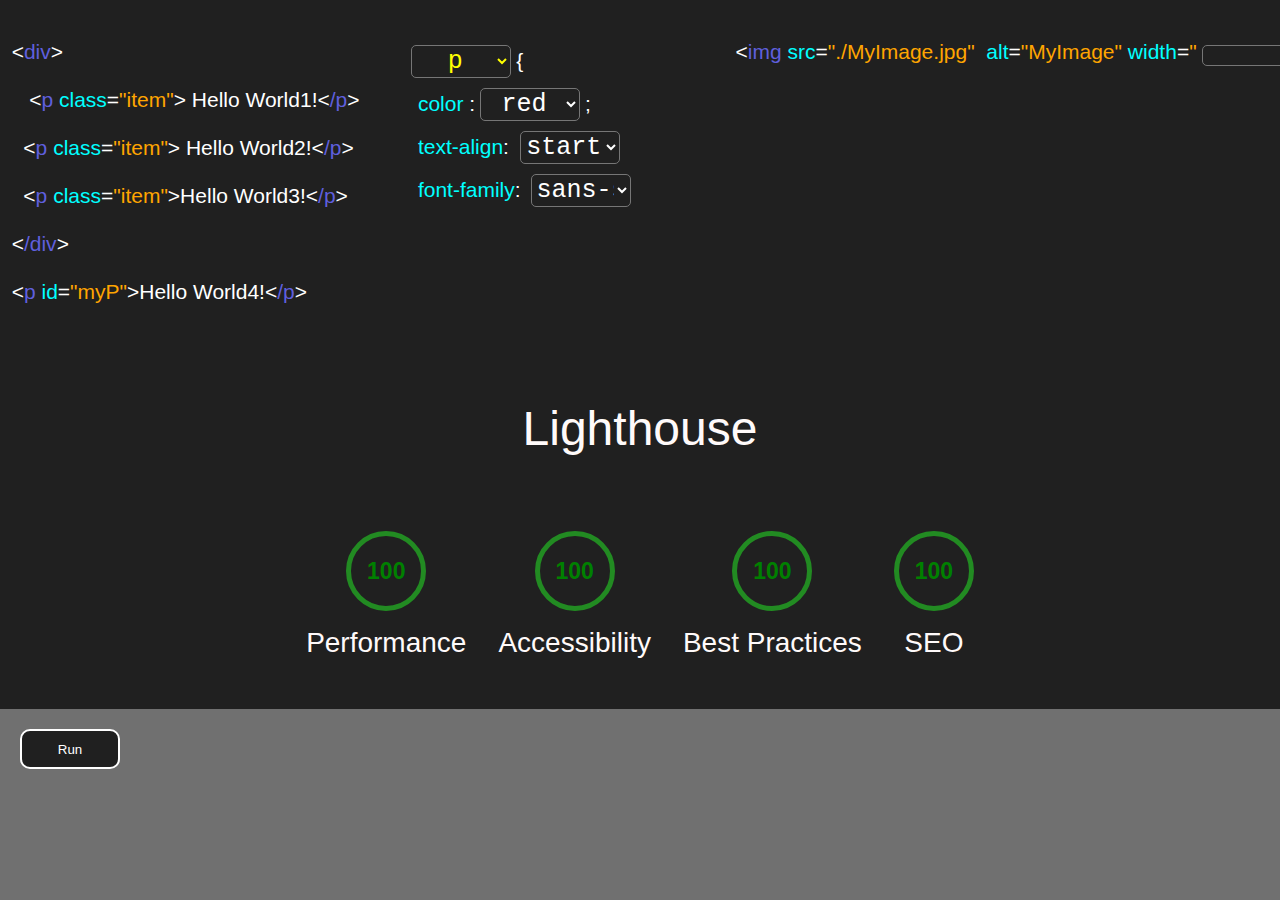
<file: CRP/index.html>
<!doctype html>
<html lang="en">
  <head>
    <meta charset="UTF-8" />
    <meta
      name="viewport"
      content="width=device-width, user-scalable=no, initial-scale=1.0, maximum-scale=1.0, minimum-scale=1.0"
    />
    <meta http-equiv="X-UA-Compatible" content="ie=edge" />
    <title>Document</title>
    <link rel="stylesheet" href="style.css" />
    <script defer src="./index.js"></script>
</head>

<body>
    <div class="cont">

    <div id="codeEditor">
            <div>
                <pre>
  &lt<span style="color: rgb(95, 95, 221);" class="divTag">div</span>&gt

    <span class="pTag pTag1"> &lt<span style="color: rgb(95, 95, 221);">p</span> <span style="color: cyan">class</span>=<span style="color: orange">"item"</span>&gt Hello World1!&lt<span style="color: rgb(95, 95, 221);">/p</span>&gt</span>

    <span class="pTag pTag2">&lt<span style="color: rgb(95, 95, 221);">p</span> <span style="color: cyan">class</span>=<span style="color: orange">"item"</span>&gt Hello World2!&lt<span style="color: rgb(95, 95, 221);">/p</span>&gt</span>

    <span class="pTag pTag3">&lt<span style="color: rgb(95, 95, 221);">p</span> <span style="color: cyan">class</span>=<span style="color: orange">"item"</span>&gtHello World3!&lt<span style="color: rgb(95, 95, 221);">/p</span>&gt</span>

  &lt<span style="color: rgb(95, 95, 221);" class="divTag">/div</span>&gt

  <span class="pTag pTag4">&lt<span style="color: rgb(95, 95, 221);">p</span> <span style="color: cyan">id</span>=<span style="color: orange">"myP"</span>&gtHello World4!&lt<span style="color: rgb(95, 95, 221);">/p</span>&gt</span>


   </pre>
            </div>
            <div>
                <pre>
        <select id="selectOR"><option>p</option><option>div>p</option><option>.item</option><option>#myP</option></select>{
          <span style="color: cyan;">color </span>:<span id="hexColor"><select id="selectColor"><option>red</option><option>green</option><option>blue</option></select></span>;
          <span style="color: cyan;">text-align</span>: <select id="selectTextAlign"><option>start</option><option>center</option><option>end</option></select>
          <span style="color: cyan;">font-family</span>: <select id="selectFontFamily"><option>sans-serif</option><option>arial</option><option>fantasy</option><option>monospace</option></select>
        </div>
          <pre>
                 &lt<span style="color: rgb(95, 95, 221);">img</span> <span style="color: cyan">src</span>=<span style="color: orange">"./MyImage.jpg"</span>  <span style="color: cyan">alt</span>=<span style="color: orange">"MyImage"</span> <span style="color: cyan">width</span>=<span style="color: orange">"<select id="width-select"><option value="auto"></option><option value="100px">100px;</option><option value="300px">300px;</option><option value="0"> 0;</option></select>"</span>/>

          <!-- &lt;img width="<select id="width-select">
            <option value="0">Select the width</option>
            <option value="100">100px</option>
            <option value="400">400px</option>
            <option value="0">0</option>
        </select>"
            src="./Planeta" alt="Planeta" /&gt;
         &lt;/body&gt;-->
</pre>
        <div class="codeEditor_right">

            </div>
        </div>


        <div class="image-block" id="image-block">
            <img width="100%" height="100%" src="../assets/images/Planeta.jpeg" alt="">
        </div>

        <p class="lighthouse_name">Lighthouse</p>

        <div class="performance">
            <div class="performance_block ">
                <div class="lighthouse break">100</div>
                <p  class="lighthouse-text">Performance</p>
            </div>

            <div class="performance_block ">
                <div class="lighthouse ">100</div>
                <p  class="lighthouse-text">Accessibility</p>
            </div>

            <div class="performance_block ">
                <div class="lighthouse break">100</div>
                <p class="lighthouse-text">Best Practices</p>
            </div>

            <div class="performance_block">
                <div class="lighthouse">100</div>
                <p  class="lighthouse-text">SEO</p>
            </div>
        </div>
    </div>
    <button id="run">Run</button>



        </div>

      </div>

    </div>
  </body>
</html>
</file>
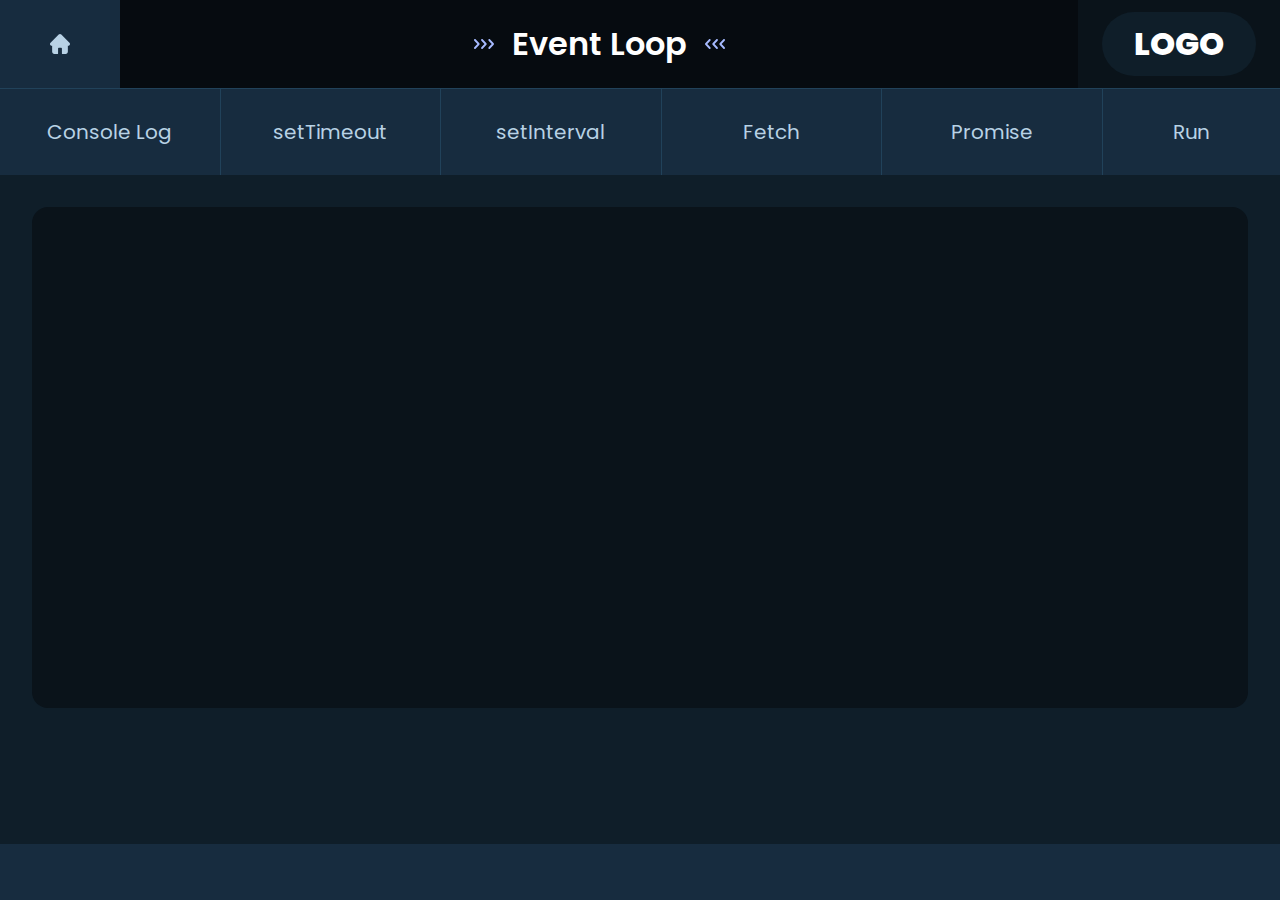
<file: event_loop/index.html>
<!DOCTYPE html>
<html lang="en">
  <head>
    <meta charset="UTF-8" />
    <meta charset="UTF-8" />
    <meta
      name="viewport"
      content="width=device-width, user-scalable=no, initial-scale=1.0, maximum-scale=1.0, minimum-scale=1.0"
    />
    <meta http-equiv="X-UA-Compatible" content="ie=edge" />
    <title>Event Loop</title>
    <link
      href="https://fonts.googleapis.com/css?family=Poppins"
      rel="stylesheet"
    />
    <link rel="stylesheet" href="style.css" />
    <script type="module" defer src="./script.js"></script>
  </head>
  <body>
    <main class="main">
      <header class="header">
        <a href="/home/" class="header_home">
          <svg
            width="24"
            height="24"
            viewBox="0 0 24 24"
            fill="none"
            xmlns="http://www.w3.org/2000/svg"
          >
            <g id="Icons/Outlined/Home">
              <path
                id="Vector"
                d="M21.4628 10.699C21.4623 10.6986 21.4618 10.6981 21.4614 10.6977L13.3021 2.53955C12.9544 2.19165 12.492 2 12.0001 2C11.5083 2 11.0459 2.1915 10.698 2.5394L2.54298 10.6934C2.54024 10.6961 2.53749 10.699 2.53474 10.7018C1.82056 11.42 1.82178 12.5853 2.53825 13.3017C2.86559 13.6292 3.29791 13.8188 3.76015 13.8387C3.77892 13.8405 3.79784 13.8414 3.81692 13.8414H4.14212V19.8453C4.14212 21.0334 5.10886 22 6.29733 22H9.48949C9.81301 22 10.0755 21.7377 10.0755 21.4141V16.707C10.0755 16.1649 10.5165 15.7239 11.0587 15.7239H12.9415C13.4837 15.7239 13.9248 16.1649 13.9248 16.707V21.4141C13.9248 21.7377 14.1871 22 14.5108 22H17.7029C18.8914 22 19.8581 21.0334 19.8581 19.8453V13.8414H20.1597C20.6514 13.8414 21.1138 13.6499 21.4618 13.302C22.1791 12.5844 22.1794 11.4171 21.4628 10.699Z"
                fill="#B8D2E5"
              />
            </g>
          </svg>
        </a>

        <div class="header_center">
          <svg
            xmlns="http://www.w3.org/2000/svg"
            width="24"
            height="24"
            viewBox="0 0 24 24"
            fill="none"
          >
            <path
              d="M16.6178 16.7071C16.2495 16.3166 16.2495 15.6834 16.6178 15.2929L19.7232 12L16.6178 8.70708C16.2495 8.31658 16.2495 7.68338 16.6178 7.29287C16.986 6.90237 17.5832 6.90237 17.9515 7.29287L21.7238 11.2929C22.0921 11.6834 22.0921 12.3166 21.7238 12.7071L17.9515 16.7071C17.5832 17.0976 16.986 17.0976 16.6178 16.7071Z"
              fill="#A6BAFF"
            />
            <path
              d="M9.34933 16.7071C8.98106 16.3166 8.98106 15.6834 9.34933 15.2929L12.4548 12L9.34933 8.70709C8.98106 8.31658 8.98106 7.68338 9.34933 7.29288C9.7176 6.90238 10.3148 6.90238 10.683 7.29288L14.4554 11.2929C14.8236 11.6834 14.8236 12.3166 14.4554 12.7071L10.683 16.7071C10.3148 17.0976 9.7176 17.0976 9.34933 16.7071Z"
              fill="#A6BAFF"
            />
            <path
              d="M2.27621 16.7071C1.90793 16.3166 1.90793 15.6834 2.27621 15.2929L5.38168 12L2.2762 8.70709C1.90793 8.31658 1.90793 7.68338 2.2762 7.29288C2.64448 6.90238 3.24164 6.90238 3.60991 7.29288L7.38224 11.2929C7.75052 11.6834 7.75052 12.3166 7.38224 12.7071L3.60991 16.7071C3.24164 17.0976 2.64448 17.0976 2.27621 16.7071Z"
              fill="#A6BAFF"
            />
          </svg>

          <h1 class="header_heading">Event Loop</h1>

          <svg
            xmlns="http://www.w3.org/2000/svg"
            width="24"
            height="24"
            viewBox="0 0 24 24"
            fill="none"
          >
            <path
              d="M7.38224 7.29289C7.75051 7.68342 7.75051 8.31658 7.38224 8.70711L4.27677 12L7.38224 15.2929C7.75051 15.6834 7.75051 16.3166 7.38224 16.7071C7.01396 17.0976 6.4168 17.0976 6.04853 16.7071L2.2762 12.7071C1.90793 12.3166 1.90793 11.6834 2.2762 11.2929L6.04853 7.29289C6.41681 6.90237 7.01396 6.90237 7.38224 7.29289Z"
              fill="#A6BAFF"
            />
            <path
              d="M14.6507 7.29289C15.0189 7.68342 15.0189 8.31658 14.6507 8.70711L11.5452 12L14.6507 15.2929C15.0189 15.6834 15.0189 16.3166 14.6507 16.7071C14.2824 17.0976 13.6852 17.0976 13.317 16.7071L9.54463 12.7071C9.17636 12.3166 9.17636 11.6834 9.54463 11.2929L13.317 7.29289C13.6852 6.90237 14.2824 6.90237 14.6507 7.29289Z"
              fill="#A6BAFF"
            />
            <path
              d="M21.7238 7.29289C22.0921 7.68342 22.0921 8.31658 21.7238 8.70711L18.6183 12L21.7238 15.2929C22.0921 15.6834 22.0921 16.3166 21.7238 16.7071C21.3555 17.0976 20.7584 17.0976 20.3901 16.7071L16.6178 12.7071C16.2495 12.3166 16.2495 11.6834 16.6178 11.2929L20.3901 7.29289C20.7584 6.90237 21.3555 6.90237 21.7238 7.29289Z"
              fill="#A6BAFF"
            />
          </svg>
        </div>

        <div class="header_logo_container">
          <h2 class="header_logo">LOGO</h2>
        </div>
      </header>

      <div class="events">
        <div role="button" class="event_item">Console Log</div>
        <div role="button" class="event_item">setTimeout</div>
        <div role="button" class="event_item">setInterval</div>
        <div role="button" class="event_item">Fetch</div>
        <div role="button" class="event_item">Promise</div>
        <button disabled class="event_item event_item_last" id="run">
          Run
        </button>
      </div>

      <article class="container">
        <section class="container_animation_wrapper"></section>
      </article>

      <footer class="footer"></footer>

      <div class="modal" id="modal">
        <div class="modal_container" id="modalContainer"></div>
      </div>
    </main>
  </body>
</html>

<!-- 
  <div class="menu">
    <div class="menu-item" data-name="settimeout">SetTimeout</div>
    <div class="menu-item" data-name="setinterval">SetInterval</div>
    <div class="menu-item" data-name="promise">Promise</div>
    <div class="menu-item" data-name="console">Console.log</div>
  </div>

  <div class="codeEditor"></div>

  <div class="run-container">
    <button id="run">Run Code</button>
  </div>

  <section class="event-loop">
    <div class="block_wrapper">
      <p class="block_text">Call Stack</p>
      <div class="callstack" id="callback_element"></div>
    </div>

    <img
      src="./../assets/event-loop-spinner.svg"
      class="spinner"
      id="event_spinner"
    />

    <div class="main_wrapper">
      <div class="block_wrapper webapi_wrapper">
        <p class="block_text">WEB API</p>
        <div class="webapi"></div>
      </div>

      <div class="task_queue">
        <div class="block_wrapper">
          <div class="microtask"></div>
          <p class="block_text">Microtask</p>
        </div>

        <div class="block_wrapper">
          <div class="macrotask"></div>
          <p class="block_text">Macrotask</p>
        </div>
      </div>
    </div>
  </section>  -->
</file>
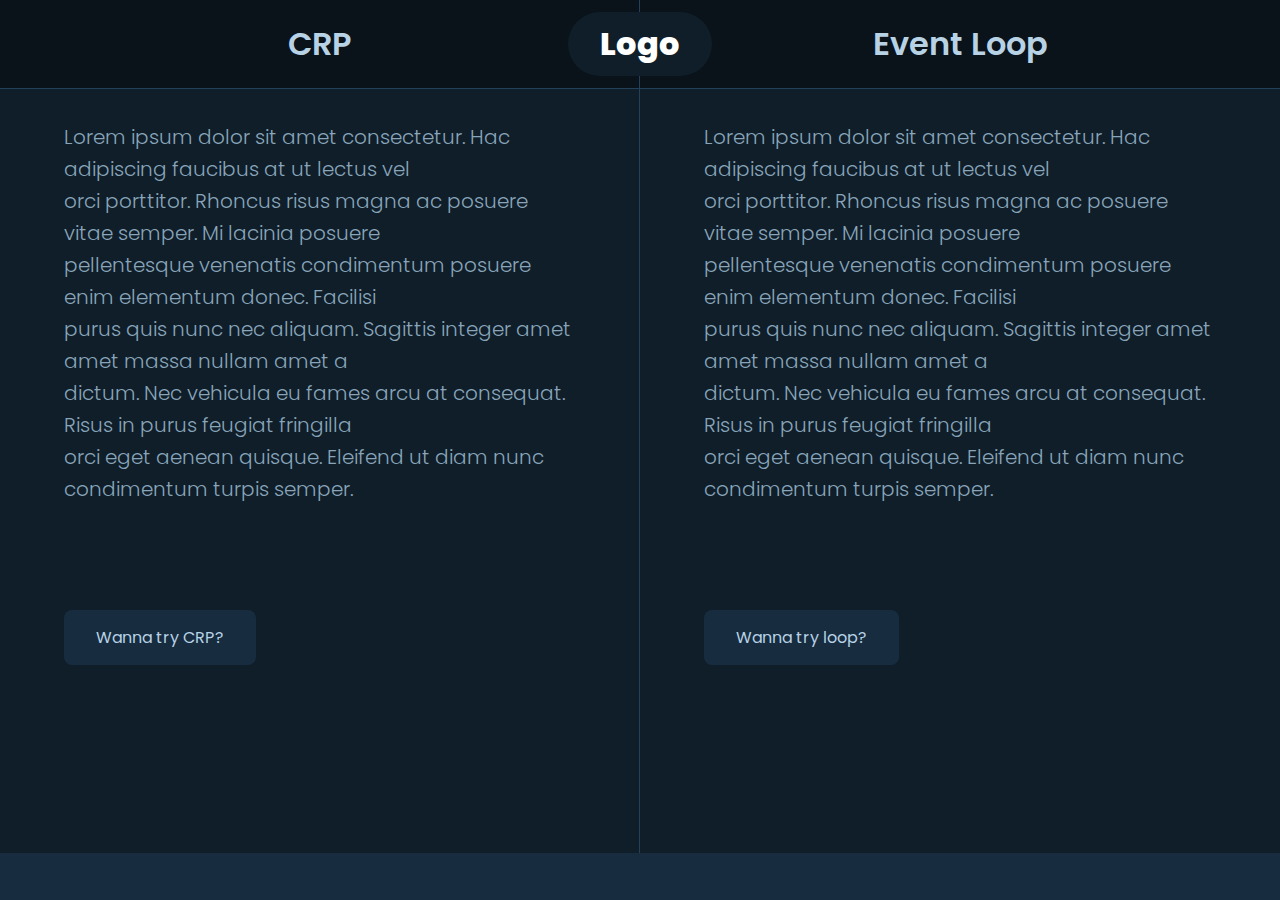
<file: home/index.html>
<!DOCTYPE html>
<html lang="en">
  <head>
    <meta charset="UTF-8" />
    <meta
      name="viewport"
      content="width=device-width, user-scalable=no, initial-scale=1.0, maximum-scale=1.0, minimum-scale=1.0"
    />
    <meta http-equiv="X-UA-Compatible" content="ie=edge" />
    <link
      href="https://fonts.googleapis.com/css?family=Poppins"
      rel="stylesheet"
    />
    <link
      rel="stylesheet"
      href="https://cdnjs.cloudflare.com/ajax/libs/animate.css/4.1.1/animate.min.css"
    />
    <link rel="stylesheet" href="./style.css" />
    <script src="./script.js" defer></script>

    <title>Home</title>
  </head>
  <body>
    <main class="main">
      <header class="header">
        <div class="header_crp animate__fadeIn">
          <h2 class="header_text animate__animated animate__fadeInLeft">CRP</h2>
        </div>

        <h1 class="header_logo animate__animated animate__fadeIn">Logo</h1>

        <div class="header_loop animate__animated animate__fadeIn">
          <h2 class="header_text animate__animated animate__fadeInRight">
            Event Loop
          </h2>
        </div>
      </header>

      <article class="section">
        <section class="section_crp section_common">
          <div class="section_crp_text_block">
            <p class="section_text">
              Lorem ipsum dolor sit amet consectetur. Hac adipiscing faucibus at
              ut lectus vel
            </p>

            <p class="section_text">
              orci porttitor. Rhoncus risus magna ac posuere vitae semper. Mi
              lacinia posuere
            </p>

            <p class="section_text">
              pellentesque venenatis condimentum posuere enim elementum donec.
              Facilisi
            </p>

            <p class="section_text">
              purus quis nunc nec aliquam. Sagittis integer amet amet massa
              nullam amet a
            </p>

            <p class="section_text">
              dictum. Nec vehicula eu fames arcu at consequat. Risus in purus
              feugiat fringilla
            </p>

            <p class="section_text">
              orci eget aenean quisque. Eleifend ut diam nunc condimentum turpis
              semper.
            </p>
          </div>

          <a class="section_link animate__animated animate__fadeIn" href="/CRP/"
            >Wanna try CRP?</a
          >
        </section>

        <section class="section_loop section_common">
          <div class="section_loop_text_block">
            <p class="section_text">
              Lorem ipsum dolor sit amet consectetur. Hac adipiscing faucibus at
              ut lectus vel
            </p>

            <p class="section_text">
              orci porttitor. Rhoncus risus magna ac posuere vitae semper. Mi
              lacinia posuere
            </p>

            <p class="section_text">
              pellentesque venenatis condimentum posuere enim elementum donec.
              Facilisi
            </p>

            <p class="section_text">
              purus quis nunc nec aliquam. Sagittis integer amet amet massa
              nullam amet a
            </p>

            <p class="section_text">
              dictum. Nec vehicula eu fames arcu at consequat. Risus in purus
              feugiat fringilla
            </p>

            <p class="section_text">
              orci eget aenean quisque. Eleifend ut diam nunc condimentum turpis
              semper.
            </p>
          </div>

          <a
            class="section_link animate__animated animate__fadeIn"
            href="/event_loop/"
            >Wanna try loop?</a
          >
        </section>
      </article>
      <footer class="footer"></footer>
    </main>
  </body>
</html>
</file>
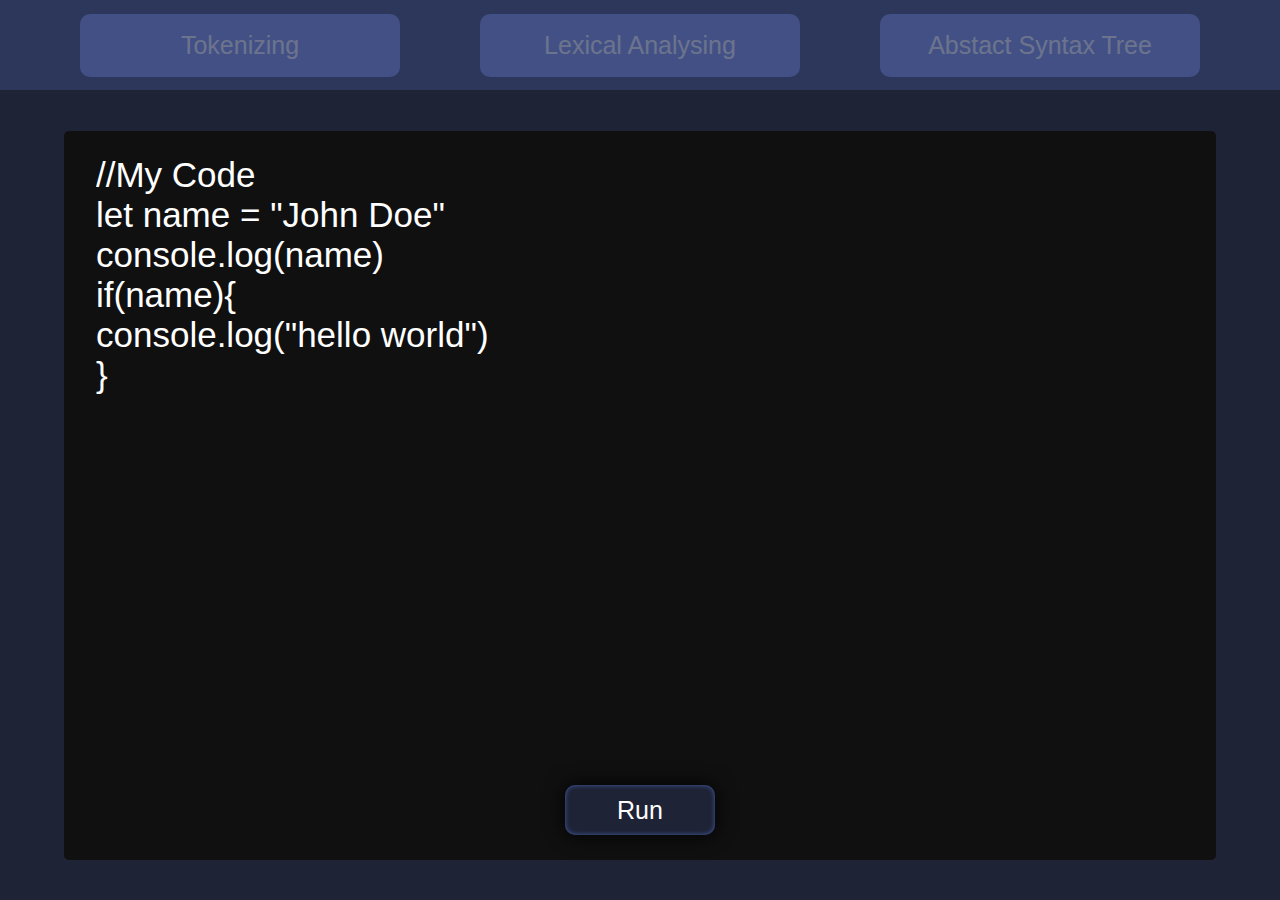
<file: v8js/index.html>
<!DOCTYPE html>
<html lang="en">

<head>
    <meta charset="UTF-8">
    <meta name="viewport" content="width=device-width, initial-scale=1.0">
    <title>V8 Engine</title>
    <link rel="stylesheet" href="style.css">
    <script defer src="./app.js"></script>
</head>

<body>
    <div class="container">
        <div class="steps">
            <div>Tokenizing</div>
            <div>Lexical Analysing</div>
            <div>Abstact Syntax Tree</div>
        </div>
        <div class="codeEditor">
            <div>
                <textarea id="code">
//My Code
let name = "John Doe"
console.log(name)
if(name){
console.log("hello world")
}</textarea>
                <div id="fakeCode">

                </div>
                <button id="run">Run</button>
            </div>
        </div>
    </div>
</body>

</html>
</file>
<file: CRP/style.css>
*{
    margin: 0;
    padding: 0;
    box-sizing: border-box;
    font-family: 'Gill Sans', 'Gill Sans MT', Calibri, 'Trebuchet MS', sans-serif;
}
body{
    background: #707070;
}
.cont{
    display: flex;
    flex-direction: column;
    background: #202020;
}
#codeEditor{
    width: 100%;
    border-radius: 0px 0px 30px 0px;
    color: white;
    display: flex;
    justify-content: space-around;
    font-size: 21px;
    transition: 0.4s;
}
/*#browser{
    width: 40vw;
    height: 500px;
    background: white;
    border-radius: 0px 0px 0px 30px;
    font-size: 30px;
    display: none;
    transition: 0.4s;
}*/
pre{
    margin-top: 40px;
}
select{
    width: 100px;
    font-size: 25px;
    background: transparent;
    text-align: center;
    font-family: monospace;
    color: white;
    border-radius: 5px;
    margin: 5px;
}
option{
    background: #202020;
}
#selectOR{
    color: rgb(255, 255, 0);
}
button{
    width: 100px;
    height: 40px;
    background: #202020;
    border: solid 2px white;
    border-radius: 10px;
    color: white;
    cursor: pointer;
    margin: 20px;
    transition: 100ms;
}
button:hover{
    background: #404040;
}
#hexColor{
    transition: 1s;
}
.pTag{
    transition: 1.5s;
}
#width-select{
    width: 130px;
    font-size: 15px;
}

.image-block{
    width: 200px;
    height: 0;
    margin: 0 auto;
}



.performance{
    width: 100%;
    display: flex;
    justify-content: center;
    align-items: center;
    gap: 32px;
    padding: 50px 0;
}

.performance_block{
    display: flex;
    flex-direction: column;
    align-items: center;

    gap: 16px;
}

.lighthouse_name{
    text-align: center;
    margin: 25px auto;
    color: snow;
    font-size: 48px;
    font-weight: 500;
}

.lighthouse{
    width: 80px;
    height: 80px;
    border: 5px solid forestgreen;
    border-radius: 50%;
    display: flex;
    justify-content: center;
    align-items: center;
    font-size: 23px;
    font-weight: 600;
    color: green;

}

.lighthouse-text{
    color: snow;
    font-size: 28px;
    font-weight: 500;
}

#lighthouse-title {
    color: snow;
    font-size: 40px;
    text-align: center;
}

#crp-completing-stage {
    width: 400px;
    height: 600px;
    border-radius: 16px;
    border: 1px solid snow ;
 }

.crp-completing-stage-text {

}
</file>
<file: event_loop/style.css>
* {
  margin: 0;
  padding: 0;
  box-sizing: border-box;
  font-family: Poppins;
}

.codeEditor {
  background: #202020;
  border-radius: 10px;
  color: white;
  display: flex;
  align-items: center;
  flex-direction: column;
  font-family: monospace;
  font-size: 25px;
  margin: 50px 30px;
  padding: 40px 0;
}

pre {
  margin-top: 10px;
}

.delay {
  width: 10%;
}

.menu {
  display: flex;
  justify-content: space-evenly;
  align-items: center;
  width: 100%;
  height: 5vh;
  margin-top: 15px;
}

.menu-item {
  height: 100%;
  width: 150px;
  display: flex;
  justify-content: center;
  align-items: center;
  background-color: black;
  color: whitesmoke;
  font-size: 15px;
  cursor: pointer;
}

#run {
  padding: 8px 16px;
  border: none;
}

.run-container {
  width: 100%;
  display: flex;
  justify-content: center;
}

.event-loop {
  margin: 0 30px;
  display: flex;
  justify-content: space-between;
}

.block_wrapper {
  width: fit-content;
}

.block_text {
  text-align: center;
}

.callstack {
  min-width: 200px;
  padding: 5px;
  height: 300px;
  border: 2px solid gray;
  border-radius: 10px;
  display: flex;
  flex-direction: column-reverse;
}

.callstack-item {
  padding: 20px;
  margin-bottom: 5px;
  border-radius: 10px;
  color: white;
  background-color: gray;
  animation: add-callstack 1s;
}

.callstack-item-remove {
  animation: remove-callstack 1s;
}

@keyframes add-callstack {
  0% {
    opacity: 0;
    transform: translateY(30px);
  }
  100% {
    transform: translateY(0);
    opacity: 1;
  }
}

@keyframes remove-callstack {
  0% {
    opacity: 1;
    transform: translateY(0);
  }
  100% {
    opacity: 0;
    transform: translateY(30px);
  }
}

@keyframes rotate-spinner {
  from {
    transform: rotate(0);
  }
  to {
    transform: rotate(360deg);
  }
}

.rotate {
  animation: rotate-spinner 2s;
}

.spinner {
  margin-top: 20%;
  height: 40px;
  width: 40px;
}

.webapi {
  width: 100%;
  height: 150px;
  border: 2px solid gray;
  border-radius: 10px;
}

.webapi_wrapper {
  width: 100%;
}

.microtask {
  width: 100px;
  height: 300px;
  border: 2px solid gray;
  border-radius: 10px;
}

.macrotask {
  width: 100px;
  height: 300px;
  border-radius: 10px;
  border: 2px solid gray;
}

.task_queue {
  display: flex;
  gap: 10px;
}

.main_wrapper {
  display: flex;
  flex-direction: column;
  gap: 10px;
}

.main {
  width: 100%;
  height: 100vh;
}

.header {
  display: flex;
  justify-content: space-between;
  border-bottom: 1px solid #21425a;
}

.header_home {
  width: max-content;
  padding: 32px 48px;
  display: flex;
  justify-content: center;
  align-items: center;
  text-decoration: none;
  color: unset;
  background-color: #172c3f;
}

.header_center {
  padding: 20px 8px;
  width: 100%;
  display: flex;
  justify-content: center;
  align-items: center;
  background-color: #060b10;
  gap: 16px;
}

.header_heading {
  color: #fff;
  font-size: 32px;
  font-weight: 600;
  line-height: 48px;
  transition: 0.6s;
  cursor: pointer;
}

.header_heading:hover {
  color: #7a97ff;
}

.header_logo_container {
  width: max-content;
  padding: 12px 24px;
  display: flex;
  justify-content: center;
  align-items: center;
  background-color: #0a131a;
}

.header_logo {
  border-radius: 55px;
  background-color: #0f1e29;
  color: #fff;
  font-size: 32px;
  font-weight: 800;
  line-height: 48px;
  padding: 8px 32px;
  display: flex;
  justify-content: center;
  align-items: center;
}

.events {
  width: 100%;
  display: flex;
  justify-content: stretch;
}

.event_item {
  padding: 28px 40px;
  border-right: 1px solid #21425a;
  background-color: #172c3f;
  color: #b8d2e5;
  font-size: 20px;
  font-weight: 400;
  line-height: 30px;
  width: 100%;
  display: flex;
  justify-content: center;
  align-items: center;
  gap: 8px;
  transition: color 0.6s, background-color 0.6s;
  cursor: pointer;
}

.event_item:hover {
  background-color: #21425a;
  color: #fff;
}

.event_item_active {
  background-color: #21425a;
  color: #fff;
}

.event_item_last:hover {
  background-color: #21425a;
  color: #fff;
}

.event_item_last:disabled:hover {
  background-color: #21425a;
  color: #fff;
}

.event_item_last_active {
  background-color: #4c74ff;
  color: #fff;
}

.event_item_last_active:hover {
  background-color: #2b59f8;
}

.container {
  background-color: #0f1e29;
  height: calc(100vh - 231px);
  width: 100%;
  padding: 32px;
}

.container_animation_wrapper {
  width: 100%;
  height: calc(100% - 104px);
  border-radius: 16px;
  background-color: #0a131a;
}

.footer {
  background-color: #172c3f;
  height: 56px;
}

.modal {
  width: 100%;
  position: fixed;
  top: 0;
  background-color: rgba(0, 0, 0, 0.7);
  height: 100vh;
  display: none;
  justify-content: center;
  align-items: center;
}

.modal_container {
  width: 684px;
  height: 65vh;
  border-radius: 8px;
  border: 1px solid #273c53;
  background-color: #172c3f;
  box-shadow: 0px 8px 16px 0px rgba(0, 0, 0, 0.15);
}
</file>
<file: home/style.css>
* {
  margin: 0;
  padding: 0;
  box-sizing: border-box;
  font-family: Poppins;
}

.main {
  display: flex;
  flex-direction: column;
  height: 100vh;
  overflow: hidden;
}

.header {
  display: flex;
  position: relative;
  justify-content: stretch;
  background-color: #0a131a;
  border-bottom: 1px solid #21425a;
}

.header_crp {
  border-right: 1px solid #21425a;
  width: 100%;
  animation-duration: 6s;
}

.header_loop {
  width: 100%;
  animation-duration: 6s;
}

.header_logo {
  position: absolute;
  top: 50%;
  left: 50%;
  transform: translate(-50%, -50%);
  border-radius: 55px;
  background-color: #0f1e29;
  color: #fff;
  font-size: 32px;
  font-weight: 800;
  line-height: 48px;
  padding: 8px 32px;
  display: flex;
  justify-content: center;
  align-items: center;
  animation-duration: 6s;
}

.header_text {
  color: #b8d2e5;
  font-size: 32px;
  font-weight: 600;
  line-height: 48px;
  display: flex;
  justify-content: center;
  padding: 20px 32px;
  animation-duration: 2s;
}

.section {
  background-color: #0f1e29;
  height: 100%;
  display: flex;
  justify-content: stretch;
}

.section_common {
  width: 100%;
  padding: 32px 64px;
}

.section_crp {
  border-right: 1px solid #21425a;
}

.section_text {
  color: #89a5ba;
  font-size: 20px;
  font-weight: 300;
  line-height: 32px;
}

.section_common .section_text:last-child {
  margin-bottom: 120px;
}

.section_link {
  color: #b8d2e5;
  background-color: #172c3f;
  padding: 16px 32px;
  border-radius: 8px;
  text-decoration: none;
  animation-delay: 3s;
  scale: 1;
  transition: color 0.7s, background-color 0.7s;
}

.section_link:hover {
  background-color: #21425a;
  color: #fff;
}

.footer {
  background-color: #172c3f;
  height: 56px;
}
</file>
<file: v8js/style.css>
*{
    margin: 0;
    padding: 0;
    box-sizing: border-box;
    font-family: 'Gill Sans', 'Gill Sans MT', Calibri, 'Trebuchet MS', sans-serif;
}

.steps{
    width: 100%;
    height: 10vh;
    background: rgb(45, 55, 92);
    display: flex;
    justify-content: space-evenly;
    align-items: center;
    color: white;
}
.steps>div{
    width: 25%;
    height: 70%;
    display: flex;
    justify-content: center;
    align-items: center;
    background: rgb(115, 139, 230);
    font-size: 25px;
    opacity: 0.3;
    border-radius: 10px;
    transition: 0.3s;
}
.codeEditor{
    width: 100%;
    height: 90vh;
    background: rgb(30, 35, 53);
    display: flex;
    justify-content: center;
    align-items: center;
}
.codeEditor>div{
    width: 90%;
    height: 90%;
    background: #101010;
    display: flex;
    flex-direction: column;
    justify-content: center;
    align-items: center;
    color: white;
    border-radius: 5px;
}
#code{
    width: 85vw;
    height: 70vh;
    background: #101010;
    color: white;
    font-size: 35px;
    outline: none;
    border: none;
    resize: none;
}
#fakeCode{
    width: 85vw;
    height: 70vh;
    background: #101010;
    color: white;
    font-size: 35px;
    display: none;
    transition: 300ms;
}
#run{
    width: 150px;
    height: 50px;
    background: rgb(30, 35, 53);
    border-radius: 10px;
    color: white;
    border: none;
    box-shadow: inset 0px 0px 5px rgb(70, 94, 167),0px 0px 20px black;
    font-size: 25px;
    cursor: pointer;
    transition: 300ms;
}
#run:hover{
    box-shadow: inset 150px 0px 15px rgb(136, 166, 255),0px 0px 20px transparent;
    color: black;
}
span{
    transition: 300ms !important;
}
.comment{
    color: green;
}
.let{
    color: rgb(56, 56, 255);
}
.varName{
    color: rgb(114, 234, 255);
}
.varValue{
    color: rgb(255, 137, 41);
}
.foo{
    color: rgb(215, 255, 85);
}
.if{
    color:#7d37ff;
}
</file>
